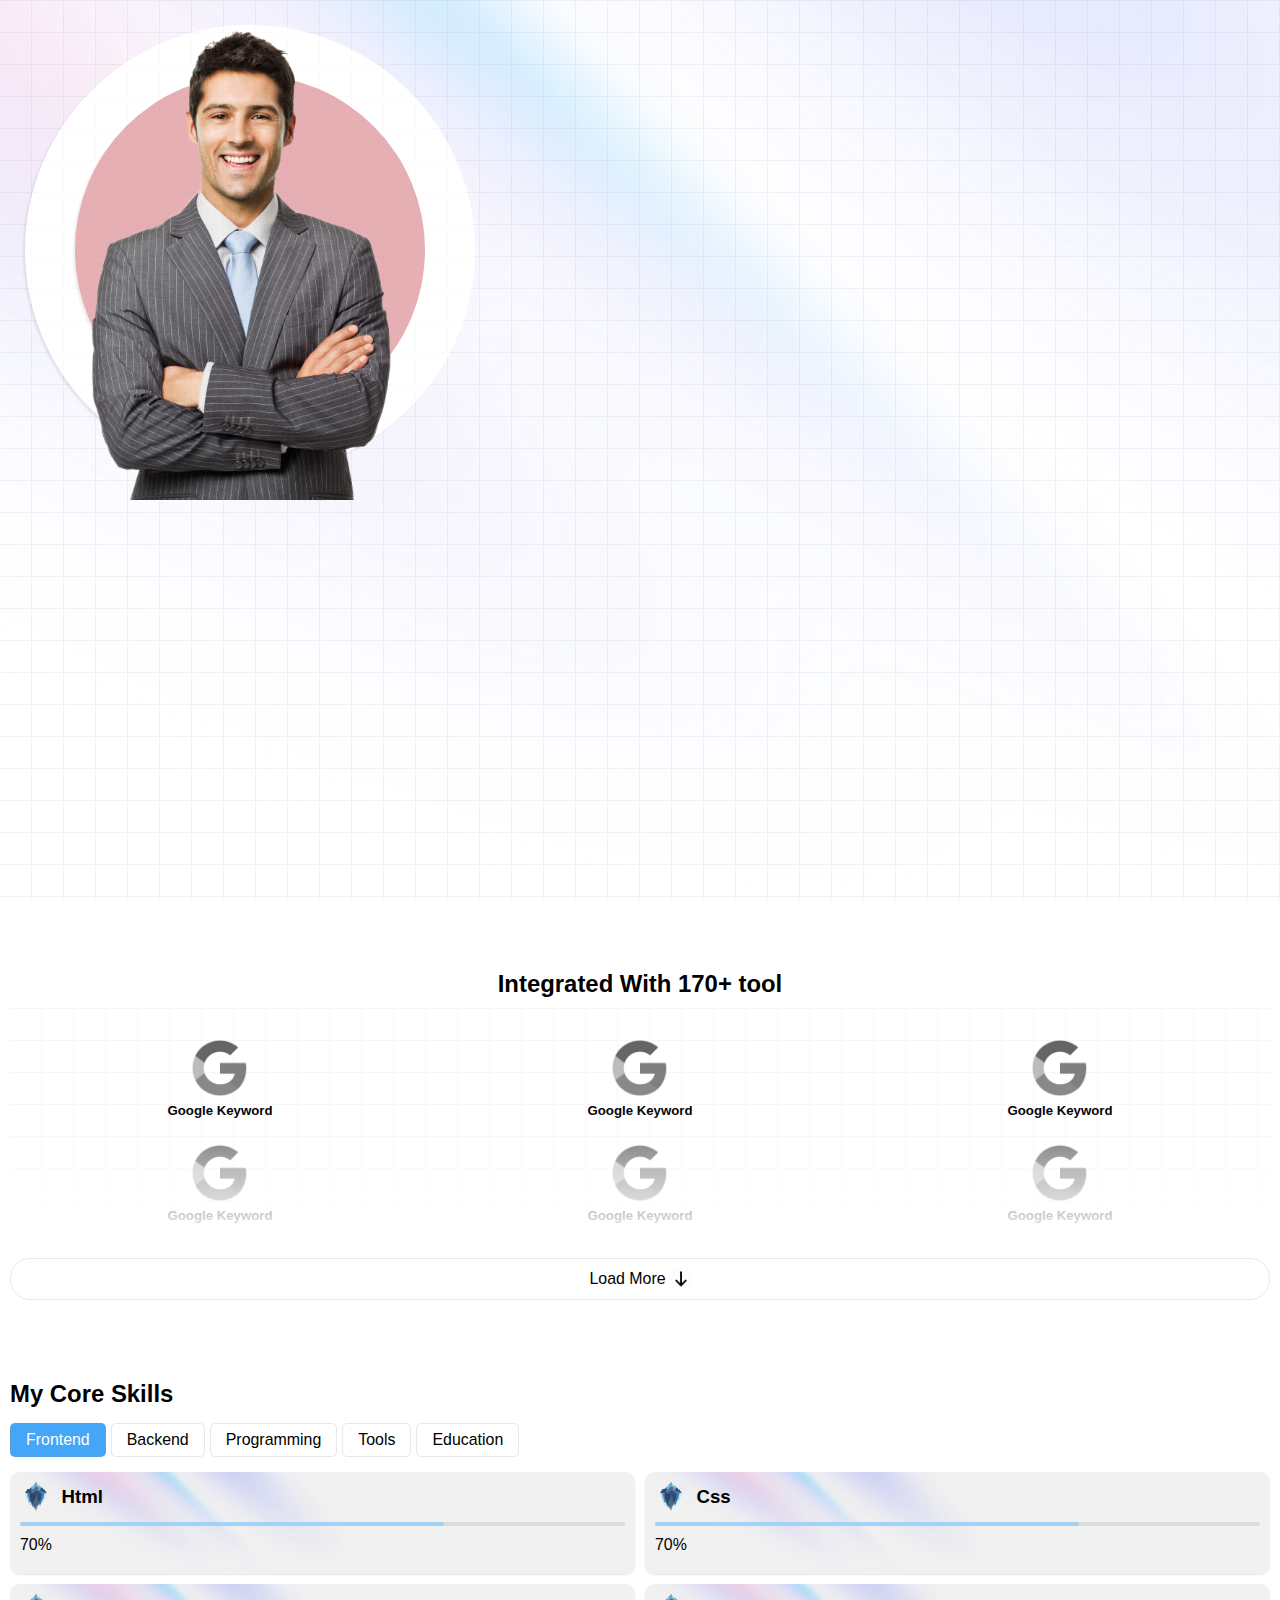
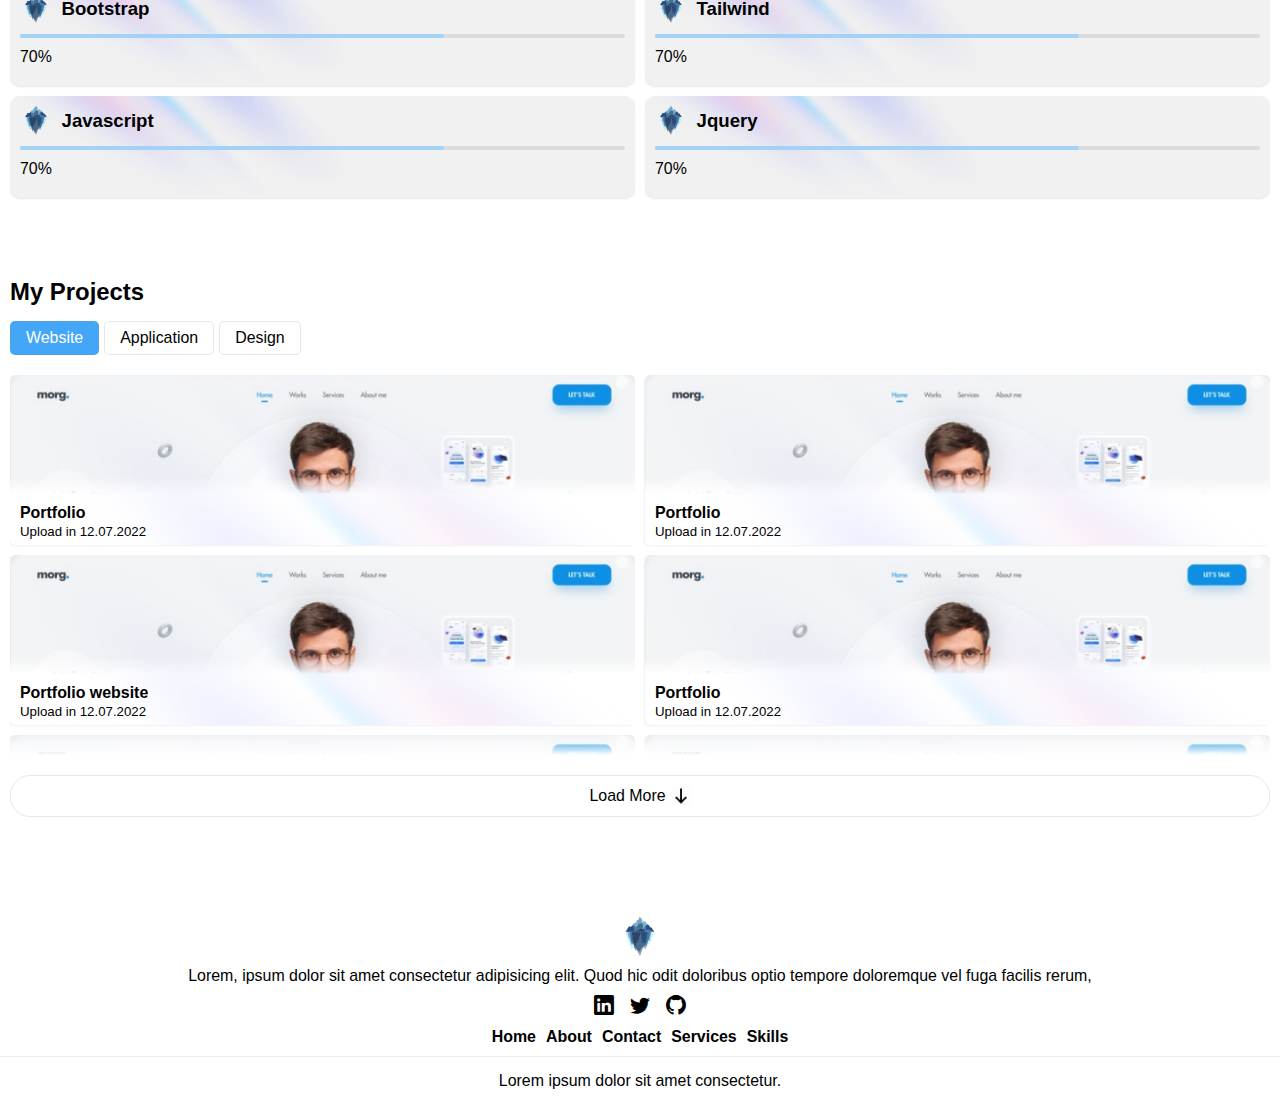
<file: index.html>
<!DOCTYPE html>
<html lang="en">
  <head>
    <meta charset="UTF-8" />
    <meta http-equiv="X-UA-Compatible" content="IE=edge" />
    <meta name="viewport" content="width=device-width, initial-scale=1.0" />
    <title>Dwip Sarker | Personal Portfilio</title>
    <link rel="icon" type="image/x-icon" href="./images/favicon/favicon.ico" />
    <!-- ___/Additonal Style Sheets\______________ -->
    <link rel="stylesheet" href="css/style.css" />
    <link rel="stylesheet" href="css/animation.css" />
  </head>
  <body>
    <!-- ----------------------------------
                 Primary Nav Start 
      ----------------------------------- -->
    <!-- <nav class="primary__nav">
      <div class="nav__wrapper">
        <div class="nav__brand">
          <img src="./images/logo/logo.png" alt="" />
        </div>
        <button class="nav__hamburger">
          <i class="bi bi-list"></i>
        </button>
        <ul class="nav__menu--primary">
          <li class="menu__item--primary">
            <a class="item__link--primary" href="">Home</a>
          </li>
          <li class="menu__item--primary">
            <a class="item__link--primary" href="">About</a>
          </li>
          <li class="menu__item--primary">
            <a class="item__link--primary" href="">Skills</a>
          </li>
          <li class="menu__item--primary">
            <a class="item__link--primary" href="">Service</a>
          </li>
          <li class="menu__item--primary">
            <a class="item__link--primary" href="">Contact</a>
          </li>
        </ul>
      </div>
    </nav> -->
    <!-- ----------------------------------
                  Hero Section Start 
      ----------------------------------- -->
    <header id="hero">
      <!-- headers layers start  -->
      <div class="gradient__layer"></div>
      <div class="blur__layer"></div>
      <div class="svg__layer"></div>
      <!-- headers layers start  -->

      <!-- hero avatar start  -->
      <div class="hero__avatar">
        <div class="avatar__background"></div>
        <img class="avatar__image" src="./images/hero/avatar.png" alt="" />

        <div class="codebox">
          <div class="codebox__header">
            <div class="header__buttons"></div>
            <div class="header__buttons"></div>
            <div class="header__buttons"></div>
          </div>
          <div class="codebox__content">
            <span style="color: #ffad56">.background {</span><br />
            &nbsp; &nbsp; &nbsp;
            <span style="color: #9cdcde">position</span> :
            <span class="auto-type" style="color: #f08f5c"></span><br />
            <span style="color: #f8a64f">}</span>
          </div>
        </div>
      </div>
      <!-- hero avatar end  -->

      <!-- hero links start -->
      <div class="hero__links">
        <a class="link__icon" href="">
          <i class="bi bi-linkedin"></i>
        </a>
        <a class="link__icon" href="">
          <i class="bi bi-github"></i>
        </a>
        <a class="link__icon" href="">
          <i class="bi bi-twitter"></i>
        </a>
      </div>
      <!-- hero links end  -->

      <!-- hero content start  -->
      <div class="hero__content">
        <h3 class="hero:content__heading--sm">Hello, I'm</h3>
        <h1 class="hero:content__heading">
          <span class="heading__modifire">Dwip</span> Sarker
        </h1>
        <p class="hero:content__peragraph">
          Lorem ipsum dolor sit amet, consectetur adipisicing elit. Qui quod
          magni omnis non consectetur fugit quaerat quidem possimus sit! Quos
          sunt molestias delectus nam optio.
        </p>
        <a class="hero:content__button button--withBG" href="">
          Get Resume <i class="button__icon bi bi-filetype-docx"></i>
        </a>
        <a class="hero:content__button" href="">
          Continue <i class="button__icon bi bi-arrow-right"></i>
        </a>
      </div>
      <!-- hro content end  -->
    </header>
    <!-- -----------------------------
                Integration Section Start 
      --------------------------------------->
    <section id="Integration">
      <h2 class="section__title title--Integration">
        Integrated With 170+ tool
      </h2>
      <div class="toolbox">
        <div class="section__fog"></div>
        <div class="toolbox__item">
          <div class="item__img">
            <img
              class="img__logo"
              src="./images/logo/additonal_logo/google.png"
              alt="Google Logo"
            />
          </div>
          <h5 class="item__name">Google Keyword</h5>
        </div>
        <div class="toolbox__item">
          <div class="item__img">
            <img
              class="img__logo"
              src="./images/logo/additonal_logo/google.png"
              alt="Google Logo"
            />
          </div>
          <h5 class="item__name">Google Keyword</h5>
        </div>
        <div class="toolbox__item">
          <div class="item__img">
            <img
              class="img__logo"
              src="./images/logo/additonal_logo/google.png"
              alt="Google Logo"
            />
          </div>
          <h5 class="item__name">Google Keyword</h5>
        </div>
        <div class="toolbox__item">
          <div class="item__img">
            <img
              class="img__logo"
              src="./images/logo/additonal_logo/google.png"
              alt="Google Logo"
            />
          </div>
          <h5 class="item__name">Google Keyword</h5>
        </div>
        <div class="toolbox__item">
          <div class="item__img">
            <img
              class="img__logo"
              src="./images/logo/additonal_logo/google.png"
              alt="Google Logo"
            />
          </div>
          <h5 class="item__name">Google Keyword</h5>
        </div>
        <div class="toolbox__item">
          <div class="item__img">
            <img
              class="img__logo"
              src="./images/logo/additonal_logo/google.png"
              alt="Google Logo"
            />
          </div>
          <h5 class="item__name">Google Keyword</h5>
        </div>
        <div class="toolbox__item">
          <div class="item__img">
            <img
              class="img__logo"
              src="./images/logo/additonal_logo/google.png"
              alt="Google Logo"
            />
          </div>
          <h5 class="item__name">Google Keyword</h5>
        </div>
        <div class="toolbox__item">
          <div class="item__img">
            <img
              class="img__logo"
              src="./images/logo/additonal_logo/google.png"
              alt="Google Logo"
            />
          </div>
          <h5 class="item__name">Google Keyword</h5>
        </div>
        <div class="toolbox__item">
          <div class="item__img">
            <img
              class="img__logo"
              src="./images/logo/additonal_logo/google.png"
              alt="Google Logo"
            />
          </div>
          <h5 class="item__name">Google Keyword</h5>
        </div>
        <div class="toolbox__item">
          <div class="item__img">
            <img
              class="img__logo"
              src="./images/logo/additonal_logo/google.png"
              alt="Google Logo"
            />
          </div>
          <h5 class="item__name">Google Keyword</h5>
        </div>
        <div class="toolbox__item">
          <div class="item__img">
            <img
              class="img__logo"
              src="./images/logo/additonal_logo/google.png"
              alt="Google Logo"
            />
          </div>
          <h5 class="item__name">Google Keyword</h5>
        </div>
        <div class="toolbox__item">
          <div class="item__img">
            <img
              class="img__logo"
              src="./images/logo/additonal_logo/google.png"
              alt="Google Logo"
            />
          </div>
          <h5 class="item__name">Google Keyword</h5>
        </div>
        <div class="toolbox__item">
          <div class="item__img">
            <img
              class="img__logo"
              src="./images/logo/additonal_logo/google.png"
              alt="Google Logo"
            />
          </div>
          <h5 class="item__name">Google Keyword</h5>
        </div>
        <div class="toolbox__item">
          <div class="item__img">
            <img
              class="img__logo"
              src="./images/logo/additonal_logo/google.png"
              alt="Google Logo"
            />
          </div>
          <h5 class="item__name">Google Keyword</h5>
        </div>
        <div class="toolbox__item">
          <div class="item__img">
            <img
              class="img__logo"
              src="./images/logo/additonal_logo/google.png"
              alt="Google Logo"
            />
          </div>
          <h5 class="item__name">Google Keyword</h5>
        </div>
        <div class="toolbox__item">
          <div class="item__img">
            <img
              class="img__logo"
              src="./images/logo/additonal_logo/google.png"
              alt="Google Logo"
            />
          </div>
          <h5 class="item__name">Google Keyword</h5>
        </div>
        <div class="toolbox__item">
          <div class="item__img">
            <img
              class="img__logo"
              src="./images/logo/additonal_logo/google.png"
              alt="Google Logo"
            />
          </div>
          <h5 class="item__name">Google Keyword</h5>
        </div>
        <div class="toolbox__item">
          <div class="item__img">
            <img
              class="img__logo"
              src="./images/logo/additonal_logo/google.png"
              alt="Google Logo"
            />
          </div>
          <h5 class="item__name">Google Keyword</h5>
        </div>
        <div class="toolbox__item">
          <div class="item__img">
            <img
              class="img__logo"
              src="./images/logo/additonal_logo/google.png"
              alt="Google Logo"
            />
          </div>
          <h5 class="item__name">Google Keyword</h5>
        </div>
        <div class="toolbox__item">
          <div class="item__img">
            <img
              class="img__logo"
              src="./images/logo/additonal_logo/google.png"
              alt="Google Logo"
            />
          </div>
          <h5 class="item__name">Google Keyword</h5>
        </div>
        <div class="toolbox__item">
          <div class="item__img">
            <img
              class="img__logo"
              src="./images/logo/additonal_logo/google.png"
              alt="Google Logo"
            />
          </div>
          <h5 class="item__name">Google Keyword</h5>
        </div>
      </div>
      <button id="loadMore" class="section__button">
        Load More
        <img class="button__icon" src="./images/icon/down.gif" alt="" />
      </button>
    </section>
    <!-- -----------------------------
                Skills Section Start 
      --------------------------------------->
    <section id="skills">
      <h2 class="section__title title--skills">My Core Skills</h2>
      <div class="skills__tab">
        <button class="tab__button active">Frontend</button>
        <button class="tab__button">Backend</button>
        <button class="tab__button">Programming</button>
        <button class="tab__button">Tools</button>
        <button class="tab__button">Education</button>
      </div>

      <div class="skills__list">
        <div class="skills__card">
          <div class="mat__bg"></div>
          <div class="card__header">
            <div class="header__icon">
              <img src="./images/logo/logo.png" alt="" />
            </div>
            <h3 class="header__title">Html</h3>
          </div>
          <div class="card__Body">
            <div class="progressbar">
              <div class="progressbar__bar"></div>
              <div class="progressbar__barDecoration"></div>
            </div>
            <div class="body__content">
              <div class="content__header">
                <p>70%</p>
              </div>
            </div>
          </div>
        </div>
        <div class="skills__card">
          <div class="mat__bg"></div>
          <div class="card__header">
            <div class="header__icon">
              <img src="./images/logo/logo.png" alt="" />
            </div>
            <h3 class="header__title">Css</h3>
          </div>
          <div class="card__Body">
            <div class="progressbar">
              <div class="progressbar__bar"></div>
              <div class="progressbar__barDecoration"></div>
            </div>
            <div class="body__content">
              <div class="content__header">
                <p>70%</p>
              </div>
            </div>
          </div>
        </div>
        <div class="skills__card">
          <div class="mat__bg"></div>
          <div class="card__header">
            <div class="header__icon">
              <img src="./images/logo/logo.png" alt="" />
            </div>
            <h3 class="header__title">Bootstrap</h3>
          </div>
          <div class="card__Body">
            <div class="progressbar">
              <div class="progressbar__bar"></div>
              <div class="progressbar__barDecoration"></div>
            </div>
            <div class="body__content">
              <div class="content__header">
                <p>70%</p>
              </div>
            </div>
          </div>
        </div>
        <div class="skills__card">
          <div class="mat__bg"></div>
          <div class="card__header">
            <div class="header__icon">
              <img src="./images/logo/logo.png" alt="" />
            </div>
            <h3 class="header__title">Tailwind</h3>
          </div>
          <div class="card__Body">
            <div class="progressbar">
              <div class="progressbar__bar"></div>
              <div class="progressbar__barDecoration"></div>
            </div>
            <div class="body__content">
              <div class="content__header">
                <p>70%</p>
              </div>
            </div>
          </div>
        </div>
        <div class="skills__card">
          <div class="mat__bg"></div>
          <div class="card__header">
            <div class="header__icon">
              <img src="./images/logo/logo.png" alt="" />
            </div>
            <h3 class="header__title">Javascript</h3>
          </div>
          <div class="card__Body">
            <div class="progressbar">
              <div class="progressbar__bar"></div>
              <div class="progressbar__barDecoration"></div>
            </div>
            <div class="body__content">
              <div class="content__header">
                <p>70%</p>
              </div>
            </div>
          </div>
        </div>
        <div class="skills__card">
          <div class="mat__bg"></div>
          <div class="card__header">
            <div class="header__icon">
              <img src="./images/logo/logo.png" alt="" />
            </div>
            <h3 class="header__title">Jquery</h3>
          </div>
          <div class="card__Body">
            <div class="progressbar">
              <div class="progressbar__bar"></div>
              <div class="progressbar__barDecoration"></div>
            </div>
            <div class="body__content">
              <div class="content__header">
                <p>70%</p>
              </div>
            </div>
          </div>
        </div>
      </div>
    </section>
    <!-- -----------------------------
                Projects Section Start 
        --------------------------------------->
    <section id="projects">
      <h2 class="section__title title--skills">My Projects</h2>
      <div class="skills__tab">
        <button class="tab__button active">Website</button>
        <button class="tab__button">Application</button>
        <button class="tab__button">Design</button>
      </div>
      <!-- <div class="project__options">
        <form class="search" action="">
          <input type="text" placeholder="Search Projects..." />
          <button class="search__button" type="submit">
            <i class="bi bi-search"></i>
          </button>
        </form>
        <button class="option__button active button--grid">
          <i class="bi bi-grid-fill"></i>
        </button>
      </div> -->

      <div class="projects__list">
        <div class="project__card">
          <img
            class="projects__image"
            src="./projectExerciries/avatar.jpg"
            alt=""
          />
          <div class="card__layer"></div>
          <div class="card__content">
            <h4 class="card__title">Portfolio</h4>
            <small>Upload in 12.07.2022</small>
          </div>
        </div>
        <div class="project__card">
          <img
            class="projects__image"
            src="./projectExerciries/avatar.jpg"
            alt=""
          />
          <div class="card__layer"></div>
          <div class="card__content">
            <h4 class="card__title">Portfolio</h4>
            <small>Upload in 12.07.2022</small>
          </div>
        </div>
        <div class="project__card">
          <img
            class="projects__image"
            src="./projectExerciries/avatar.jpg"
            alt=""
          />
          <div class="card__layer"></div>
          <div class="card__content">
            <h4 class="card__title">Portfolio website</h4>
            <small>Upload in 12.07.2022</small>
          </div>
        </div>
        <div class="project__card">
          <img
            class="projects__image"
            src="./projectExerciries/avatar.jpg"
            alt=""
          />
          <div class="card__layer"></div>
          <div class="card__content">
            <h4 class="card__title">Portfolio</h4>
            <small>Upload in 12.07.2022</small>
          </div>
        </div>
        <div class="project__card">
          <img
            class="projects__image"
            src="./projectExerciries/avatar.jpg"
            alt=""
          />
          <div class="card__layer"></div>
          <div class="card__content">
            <h4 class="card__title">Portfolio</h4>
            <small>Upload in 12.07.2022</small>
          </div>
        </div>
        <div class="project__card">
          <img
            class="projects__image"
            src="./projectExerciries/avatar.jpg"
            alt=""
          />
          <div class="card__layer"></div>
          <div class="card__content">
            <h4 class="card__title">Portfolio</h4>
            <small>Upload in 12.07.2022</small>
          </div>
        </div>
        <div class="project__card">
          <img
            class="projects__image"
            src="./projectExerciries/avatar.jpg"
            alt=""
          />
          <div class="card__layer"></div>
          <div class="card__content">
            <h4 class="card__title">Portfolio</h4>
            <small>Upload in 12.07.2022</small>
          </div>
        </div>
        <div class="project__card">
          <img
            class="projects__image"
            src="./projectExerciries/avatar.jpg"
            alt=""
          />
          <div class="card__layer"></div>
          <div class="card__content">
            <h4 class="card__title">Portfolio</h4>
            <small>Upload in 12.07.2022</small>
          </div>
        </div>
        <div class="project__card">
          <img
            class="projects__image"
            src="./projectExerciries/avatar.jpg"
            alt=""
          />
          <div class="card__layer"></div>
          <div class="card__content">
            <h4 class="card__title">Portfolio</h4>
            <small>Upload in 12.07.2022</small>
          </div>
        </div>
        <div class="project__card">
          <img
            class="projects__image"
            src="./projectExerciries/avatar.jpg"
            alt=""
          />
          <div class="card__layer"></div>
          <div class="card__content">
            <h4 class="card__title">Portfolio</h4>
            <small>Upload in 12.07.2022</small>
          </div>
        </div>
        <div class="shadow__lear"></div>
      </div>
      <button id="loadMore" class="section__button">
        Load More
        <img class="button__icon" src="./images/icon/down.gif" alt="" />
      </button>
    </section>
    <!-- -----------------------------
                Footer Section Start 
      --------------------------------------->
    <footer>
      <div class="nav__brand">
        <img src="./images/logo/logo.png" alt="" />
      </div>
      <p class="footer:content">
        Lorem, ipsum dolor sit amet consectetur adipisicing elit. Quod hic odit
        doloribus optio tempore doloremque vel fuga facilis rerum,
      </p>
      <div class="footer__icons">
        <a class="icons__link" href="">
          <i class="bi bi-linkedin"></i>
        </a>
        <a class="icons__link" href="">
          <i class="bi bi-twitter"></i>
        </a>
        <a class="icons__link" href="">
          <i class="bi bi-github"></i>
        </a>
      </div>
      <div class="footer__nav">
        <ul class="footer:nav__menu">
          <li class="footer:menu__item">
            <a class="footer:menu__link" href="">Home</a>
          </li>
          <li class="footer:menu__item">
            <a class="footer:menu__link" href="">About</a>
          </li>
          <li class="footer:menu__item">
            <a class="footer:menu__link" href="">Contact</a>
          </li>
          <li class="footer:menu__item">
            <a class="footer:menu__link" href="">Services</a>
          </li>
          <li class="footer:menu__item">
            <a class="footer:menu__link" href="">Skills</a>
          </li>
        </ul>
      </div>
      <div class="copyright__section">
        Lorem ipsum dolor sit amet consectetur.
      </div>
    </footer>
    <!-- -----------------------------
                Preloader Start 
      --------------------------------------->
    <div class="preloader">
      <img
        class="preloader__img"
        src="./images/preloader/preloader.gif"
        alt=""
      />
      <div class="preloader__dots">
        <span class="dots__item"></span>
        <span class="dots__item"></span>
        <span class="dots__item"></span>
        <span class="dots__item"></span>
        <span class="dots__item"></span>
      </div>
    </div>
    <script src="./js/script.js"></script>
  </body>
</html>
</file>
<file: css/style.css>
@import url(./imports.css);
* {
  margin: 0;
  padding: 0;
  box-sizing: border-box;
}

html {
  font-size: 62.25%;
}

body {
  font-size: 1.6rem;
  font-family: sans-serif;
}
img {
  height: 100%;
  width: 100%;
  object-fit: cover;
}
section {
  padding: 10px;
  margin: 60px 0;
}

/* -- -------------------------
  Primary Nav Start 
----------------------------------- -- */
.primary__nav {
  position: fixed;
  height: 60px;
  top: 0;
  left: 0;
  background-color: rgba(255, 255, 255, 0.507);
  z-index: 99;
}
.primary__nav.nav-colored {
  background: linear-gradient(
    135deg,
    rgba(255, 255, 255, 0.1),
    rgba(255, 255, 255, 0)
  );
  backdrop-filter: blur(20px);
  -webkit-backdrop-filter: blur(10px);
}
.primary__nav .nav__wrapper {
  width: 100vw;
  display: flex;
  justify-content: space-between;
  padding: 10px;
  align-items: center;
  position: relative;
}
.nav__brand {
  height: 40px;
  width: 40px;
  background-color: rgba(255, 255, 255, 0.507);
}
.nav__hamburger {
  background-color: transparent;
  border: 0;
  font-size: 3.5rem;
}
.nav__menu--primary {
  position: absolute;
  left: 0;
  top: 100%;
  writing-mode: vertical-rl;
  text-orientation: mixed;
  list-style: none;
  width: 100vw;
  height: 0;
  background-color: white;
}
.menu__item--primary {
  width: 20%;
  background: linear-gradient(
    135deg,
    rgba(255, 255, 255, 0.1),
    rgba(255, 255, 255, 0)
  );
  backdrop-filter: blur(20px);
  -webkit-backdrop-filter: blur(10px);
  height: 100vh;
}
.menu__item--primary.open {
  animation: navOpen 0.5s forwards;
}
.menu__item--primary.close {
  animation: navClose 0.5s forwards;
}
.menu__item--primary:nth-child(odd) {
  transform: scaleY(0);
  transform-origin: top;
}
.menu__item--primary:nth-child(even) {
  transform: scaleY(0);
  transform-origin: bottom;
}
.item__link--primary {
  display: block;
  text-align: center;
  height: 100%;
  width: 100%;
  display: flex;
  align-items: center;
  justify-content: center;
  text-decoration: none;
  background-color: white;
  font-size: 3rem;
  color: black;
  font-weight: bold;
}

/* -----------------------------
  Hero Section Start
 ---------------------------------------*/
header {
  position: relative;
  overflow: hidden;
  height: 100vh;
  background-image: url("data:image/svg+xml,%3csvg xmlns='http://www.w3.org/2000/svg' viewBox='0 0 32 32' width='32' height='32' fill='none' stroke='rgb(15 23 42 / 0.04)'%3e%3cpath d='M0 .5H31.5V32'/%3e%3c/svg%3e");
  z-index: -1;
  scroll-snap-type: mandatory;
}
.svg__layer,
.gradient__layer,
.blur__layer {
  height: 100%;
  width: 100%;
  position: absolute;
}
.gradient__layer {
  background-image: url("../images/hero/background2.png");
  background-size: cover;
  background-position: top;
  background-repeat: no-repeat;
  opacity: 0.6;
}
.blur__layer {
  background: linear-gradient(
    135deg,
    rgba(255, 255, 255, 0.1),
    rgba(255, 255, 255, 0)
  );
  backdrop-filter: blur(10px);
  -webkit-backdrop-filter: blur(10px);
  z-index: 6;
  transform: scaleX(0);
  transform-origin: right;
  animation: comesBlur 1s ease forwards;
  animation-delay: 1.5s;
}
.svg__layer {
  background-image: url("data:image/svg+xml,%3csvg xmlns='http://www.w3.org/2000/svg' viewBox='0 0 32 32' width='32' height='32' fill='none' stroke='rgb(15 23 42 / 0.04)'%3e%3cpath d='M0 .5H31.5V32'/%3e%3c/svg%3e");
  z-index: 7;
  opacity: 0.5;
}

.hero__avatar {
  position: absolute;
  z-index: 2;
  height: 500px;
  width: 500px;
  z-index: 2;
  animation: comesAvatar 0.5s ease forwards;
}
.avatar__background::after,
.avatar__background::before {
  content: "";
  height: 90%;
  width: 90%;
  display: block;
  position: absolute;
  background-color: #ffffff;
  box-shadow: -2px 2px 2px rgba(0, 0, 0, 0.075);
  border-radius: 50%;
  top: 50%;
  left: 50%;
  transform: translate(-50%, -50%);
  z-index: 1;
}
.avatar__background::before {
  background-color: #e6afb3;
  z-index: 2;
  height: 70%;
  width: 70%;
}

.avatar__image {
  position: absolute;
  top: 0;
  left: 0;
  height: 500px;
  width: auto;
  z-index: 3;
}
/* codebox start  */
.codebox {
  background-color: #1e293b;
  position: absolute;
  z-index: 4;
  left: 0;
  top: 50%;
  width: 210px;
  border-radius: 10px;
  box-shadow: rgba(50, 50, 93, 0.25) 0px 50px 100px -20px,
    rgba(0, 0, 0, 0.3) 0px 30px 60px -30px;
  transform: scaleY(0);
  transform-origin: bottom;
  animation: comesCodebox 1s ease-out forwards;
  animation-delay: 0.2s;
}
.codebox__header {
  height: 30px;
  border-bottom: 1px solid rgba(128, 128, 128, 0.233);
  display: flex;
  align-items: center;
  gap: 5px;
  padding-left: 10px;
}
.header__buttons {
  height: 10px;
  width: 10px;
  background-color: #475569;
  border-radius: 50%;
}

.codebox__content {
  color: white;
  padding: 10px;
}

/* hero links start  */
.hero__links {
  position: absolute;
  bottom: -100%;
  left: 10px;
  z-index: 6;
  display: flex;
  animation: comesLinks 1s ease forwards;
  animation-delay: 1.7s;
}
.link__icon {
  margin-right: 10px;
  display: block;
  color: black;
  margin-right: 15px;
  font-size: 2.5rem;
}
.hero__links::before {
  content: "Checkout me in linkedin.";
  position: absolute;
  white-space: nowrap;
  top: -100%;
  transform: translateY(-50%);
  background-color: black;
  color: white;
  padding: 6px;
  font-size: 1.5rem;
  border-radius: 5px;
  box-shadow: -2px -2px 2px rgba(0, 0, 0, 0.192);
  animation: tooltipContent 3s cubic-bezier(0.9, 0.03, 0.52, 1.13) infinite
    alternate-reverse;
  animation-delay: 1.5s;
}
.hero__links::after {
  content: "";
  border: 10px solid transparent;
  border-top-color: rgb(0, 0, 0);
  display: block;
  position: absolute;
  top: 0;
  left: 5px;
  transform: translateY(-80%);
  animation: tooltipNavigator 3s cubic-bezier(0.9, 0.03, 0.52, 1.13) infinite
    alternate-reverse;
  animation-delay: 1.5s;
}
/* hero links end  */

/* hero content start  */
.hero__content {
  position: absolute;
  z-index: 7;
  top: 45%;
  left: -100%;
  transform: translateY(-50%);
  width: 90%;
  animation: comesContent 1s ease forwards;
  animation-delay: 1.5s;
}
.hero\:content__heading {
  font-family: "Poppins", sans-serif;
  font-weight: 700;
  line-height: 50px;
  font-size: 4rem;
  margin-bottom: 5px;
}
.heading__modifire {
  text-decoration: underline;
  text-decoration-color: #1266f1;
  text-underline-offset: 0.5rem;
  text-decoration-thickness: 7px;
}
.hero\:content__button {
  text-decoration: none;
  margin-right: 10px;
  padding: 10px 20px;
  border-radius: 5px;
  display: inline-block;
  margin-top: 10px;
  color: black;
  font-weight: bold;
  box-shadow: rgba(0, 0, 0, 0.02) 0px 1px 3px 0px,
    rgba(27, 31, 35, 0.15) 0px 0px 0px 1px;
  background-color: white;
  background-blend-mode: lighten;
}
.button--withBG {
  background-color: rgb(18, 102, 241);
  color: white;
  border: 0;
}
.button__icon {
  margin-left: 5px;
}
/* hero content end  */

/* -----------------------------
  Preloader Section Start
 ---------------------------------------*/
.preloader {
  background-color: white;
  height: 100vh;
  width: 100vw;
  display: grid;
  place-content: center;
  position: fixed;
  top: 0;
  left: 0;
  z-index: 99;
}
.preloader img {
  height: 150px;
}
.preloader__dots {
  display: flex;
  justify-content: center;
  gap: 5px;
  margin-top: 20px;
}
.dots__item {
  height: 15px;
  width: 15px;
  background-color: #49b0e5;
  display: block;
  border-radius: 50%;
  animation: preloader 2.5s linear infinite;
}
.dots__item:nth-child(1) {
  animation-delay: 0s;
}
.dots__item:nth-child(2) {
  animation-delay: 0.25s;
}
.dots__item:nth-child(3) {
  animation-delay: 0.5s;
}
.dots__item:nth-child(4) {
  animation-delay: 0.75s;
}
.dots__item:nth-child(5) {
  animation-delay: 1s;
}
/* -- -------------------------
   Integrated Section Start
----------------------------------- -- */
.section__title {
  text-align: center;
}
.toolbox {
  display: grid;
  grid-template-columns: repeat(3, 1fr);
  row-gap: 25px;
  padding: 30px 0;
  margin-top: 10px;
  position: relative;
  background-image: url("data:image/svg+xml,%3csvg xmlns='http://www.w3.org/2000/svg' viewBox='0 0 32 32' width='32' height='32' fill='none' stroke='rgb(15 23 42 / 0.04)'%3e%3cpath d='M0 .5H31.5V32'/%3e%3c/svg%3e");
  max-height: 250px;
  overflow: hidden;
  transition: 0.3s;
}
.toolbox.exprend {
  max-height: 1000px;
}
.section__fog {
  bottom: 0;
  height: 150px;
  width: 100%;
  background-image: linear-gradient(
    rgba(0, 128, 0, 0) 0%,
    rgb(255, 255, 255) 90%
  );
  position: absolute;
  z-index: 8;
}
.section__fog.disactive {
  display: none;
}
.toolbox__item {
  text-align: center;
  transition: 1s;
}
.item__img {
  height: 60px;
  width: 60px;
  margin: auto;
  margin-bottom: 5px;
  filter: gray; /* IE*/
  -webkit-filter: grayscale(1); /* Old WebKit */
  -webkit-filter: grayscale(100%); /* New WebKit */
  filter: url(resources.svg#desaturate); /* older Firefox */
  filter: grayscale(100%); /* Current draft standard */
}
.section__button {
  padding: 10px;
  background-color: transparent;
  color: black;
  border: 1px solid rgba(151, 151, 151, 0.219);
  font-size: 1.6rem;
  border-radius: 20px;
  width: 100%;
  display: flex;
  align-items: center;
  justify-content: center;
}
.button__icon {
  height: 20px;
  width: 20px;
}
/* -- -------------------------
   Skills Section Start
----------------------------------- -- */
.title--skills {
  text-align: left;
}
.tab__button.active {
  background-color: rgb(68, 166, 247);
  color: white;
}
.skills__tab {
  display: flex;
  flex-wrap: wrap;
  gap: 5px;
  margin: 15px 0;
}
.tab__button {
  padding: 7px 15px;
  background-color: transparent;
  border: 0;
  background-color: transparent;
  color: black;
  border: 1px solid rgba(151, 151, 151, 0.219);
  border-radius: 5px;
  font-size: 1.6rem;
  /* border: 1px solid rgba(0, 0, 0, 0.349); */
}
.skills__list {
  display: grid;
  grid-template-columns: 1fr 1fr;
  gap: 10px;
}
.skills__card {
  padding: 10px;
  border-radius: 10px;
  background-color: rgb(241, 241, 241);
  background-image: url(../images/hero/background2.png);
  background-size: contain;
  background-repeat: no-repeat;
  box-shadow: rgba(0, 0, 0, 0.1) 0px 1px 2px 0px;
  color: black;
}
.card__header {
  display: flex;
  align-items: center;
}
.header__icon {
  height: 30px;
  margin-right: 10px;
}
.card__Body {
  padding: 10px 0;
  padding-bottom: 0;
  position: relative;
}
.progressbar {
  height: 4px;
  border-radius: 5px;
  width: 100%;
  background-color: #bebebe65;
}
.progressbar__bar {
  height: 100%;
  width: 70%;
  background-color: #a2d3f7;
  border-radius: 5px;
}
.content__header {
  display: flex;
  justify-content: space-between;
  padding: 10px 0;
}
.skills__button {
  border: 0;
  background-color: transparent;
}

/* -----------------------------
            Projects Section Start
 ---------------------------------------*/

#projects {
  text-align: left;
}
.project__options {
  display: flex;
  align-items: center;
  margin-top: 10px;
  gap: 7px;
}
.search {
  border: 1px solid black;
  flex: auto;
  display: flex;
  height: 35px;
  border-radius: 10px;
  overflow: hidden;
  gap: 10px;
}
.search input {
  flex: auto;
  border: 0;
  padding-left: 10px;
}
.search input:focus {
  outline: none;
}
.search__button {
  background-color: transparent;
  font-size: 2rem;
  border: 0;
  margin-right: 10px;
}
.option__button {
  background-color: transparent;
  border: 0;
  font-size: 3rem;
}
.option__button.active {
  color: #1266f1;
}
.button--list {
  font-size: 3.6rem;
  margin-top: 5px;
}
.projects__list {
  display: grid;
  grid-template-columns: 1fr 1fr;
  gap: 10px;
  margin-top: 20px;
  overflow: hidden;
  height: 400px;
  overflow: hidden;
  position: relative;
  /* border: 1px solid red; */
}
.shadow__lear {
  position: absolute;
  top: 0;
  left: 0;
  width: 100%;
  height: 100%;
  background-image: linear-gradient(
    rgba(255, 255, 0, 0) 90%,
    rgb(255, 255, 255, 1) 95%
  );
  z-index: 5;
}
.project__card {
  height: 170px;
  background-image: attr(data-count);
  position: relative;
  border-radius: 5px;
  box-shadow: -1px 1px 2px rgba(0, 0, 0, 0.062);
  overflow: hidden;
}
.projects__image {
  object-fit: cover;
  object-position: top;
  position: absolute;
  position: relative;
  z-index: 1;
}
.card__layer {
  height: 100%;
  width: 100%;
  background-image: linear-gradient(
    rgba(0, 128, 0, 0) 60%,
    rgb(255, 255, 255, 1) 70%
  );
  position: absolute;
  top: 0;
  left: 0;
  z-index: 4;
}
.card__layer::after {
  content: "";
  height: 100%;
  width: 100%;
  background-image: url(../images/hero/background2.png);
  transform: rotate(180deg);
  opacity: 0.4;
  background-size: cover;
  display: block;
}
.card__content {
  position: absolute;
  bottom: 5px;
  left: 10px;
  z-index: 5;
  overflow: hidden;
}
.view__more {
  display: block;
  margin: auto;
  padding: 10px 20px;
  border: 1px solid rgba(151, 151, 151, 0.219);
  background-color: transparent;
  width: 100%;
  border-radius: 20px;
}

/* -- -------------------------
   Footer Section Start
----------------------------------- -- */
footer {
  display: flex;
  flex-direction: column;
  justify-content: center;
  align-items: center;
  text-align: center;
  padding-top: 30px;
  gap: 10px;
}
.footer\:nav__menu {
  display: flex;
  list-style-type: none;
  gap: 10px;
}
.icons__link {
  text-decoration: none;
  font-size: 2rem;
  color: black;
}
.footer\:menu__link {
  text-decoration: none;
  color: black;
  font-weight: bold;
}
.icons__link:nth-child(2) {
  margin: 0 10px;
}
.copyright__section {
  padding: 15px 0;
  border-top: 1px solid rgba(128, 128, 128, 0.158);
  width: 100%;
}
</file>
<file: css/animation.css>
@keyframes navOpen {
  from {
    transform: scaleY(0);
  }
  to {
    transform: scaleY(1);
  }
}
@keyframes navClose {
  from {
    transform: scaleY(1);
  }
  to {
    transform: scaleY(0);
  }
}
@keyframes preloader {
  0%,
  100% {
    transform: scale(0);
  }
  50% {
    transform: scale(1);
  }
}
@keyframes comesAvatar {
  from {
    bottom: -50%;
    right: -100%;
  }
  to {
    bottom: -10%;
    right: -55%;
  }
}
@keyframes comesCodebox {
  0% {
    transform: scale(0);
  }
  70% {
    transform: scale(0);
  }
  100% {
    transform: scale(1);
  }
}
@keyframes comesBlur {
  from {
    transform: scaleX(0);
  }
  to {
    transform: scaleX(1);
  }
}
@keyframes comesContent {
  from {
    left: -100%;
  }
  to {
    left: 10px;
  }
}
@keyframes comesLinks {
  from {
    bottom: -100%;
    transform: rotate(-100deg);
  }
  to {
    bottom: 10px;
    transform: rotate(0deg);
  }
}
@keyframes tooltipNavigator {
  0% {
    left: 5px;
  }
  50% {
    left: 40px;
  }
  100% {
    left: 80px;
  }
}
@keyframes tooltipContent {
  0% {
    content: "Checkout me in Linkedin.";
  }
  50% {
    content: "Checkout me in Github.";
  }
  100% {
    content: "Checkout me in Twitter.";
    transform: translateX();
  }
}
</file>
